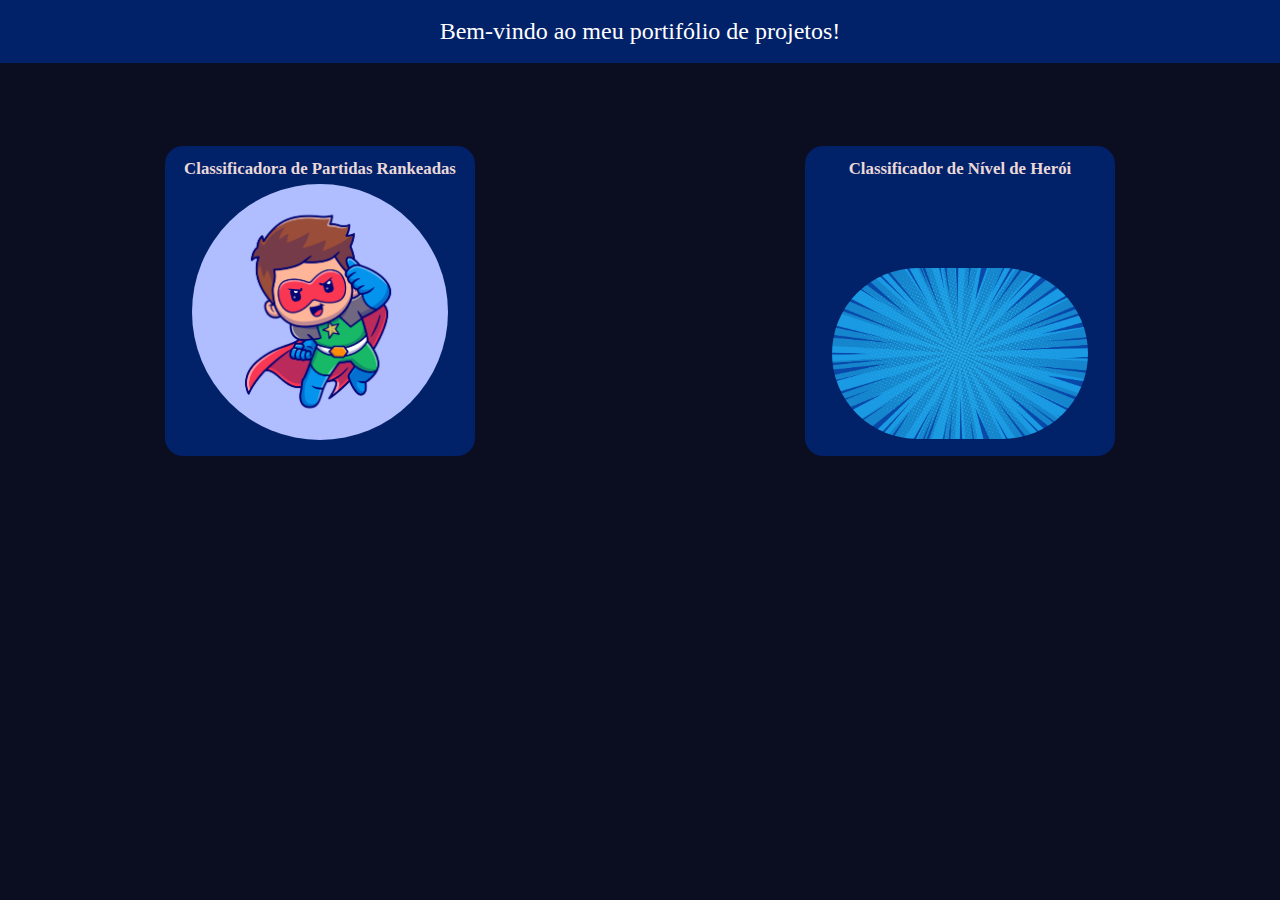
<file: Bootcamp-Logica-de-programacao-GFT/index.html>
<!DOCTYPE html>
<html lang="en">
<head>
    <meta charset="UTF-8">
    <meta name="viewport" content="width=device-width, initial-scale=1.0">
    <title>Portfólio - Lógica de Programação</title>
    <link rel="stylesheet" href="../css/styles.css">
</head>
<body>
    <header>Bem-vindo ao meu portifólio de projetos!</header>
    <main>
        <ul id="projects-list">
            <li>  
                <a href="./calculadora-partidas-rankeadas/index.html"> 
                    <h2>Classificadora de Partidas Rankeadas</h2>    
                    <img src="./calculadora-partidas-rankeadas/img/form-bg.jpg" alt="">
                </a>
            </li>

            <li>    
                <a href="./classificador-nivel-heroi/index.html"> 
                    <h2>Classificador de Nível de Herói</h2>
                    <img src="./classificador-nivel-heroi/img/bg-heroi.jpg" alt="">
                </a>
            </li>
        </ul>
    </main>
</body>
</html>
</file>
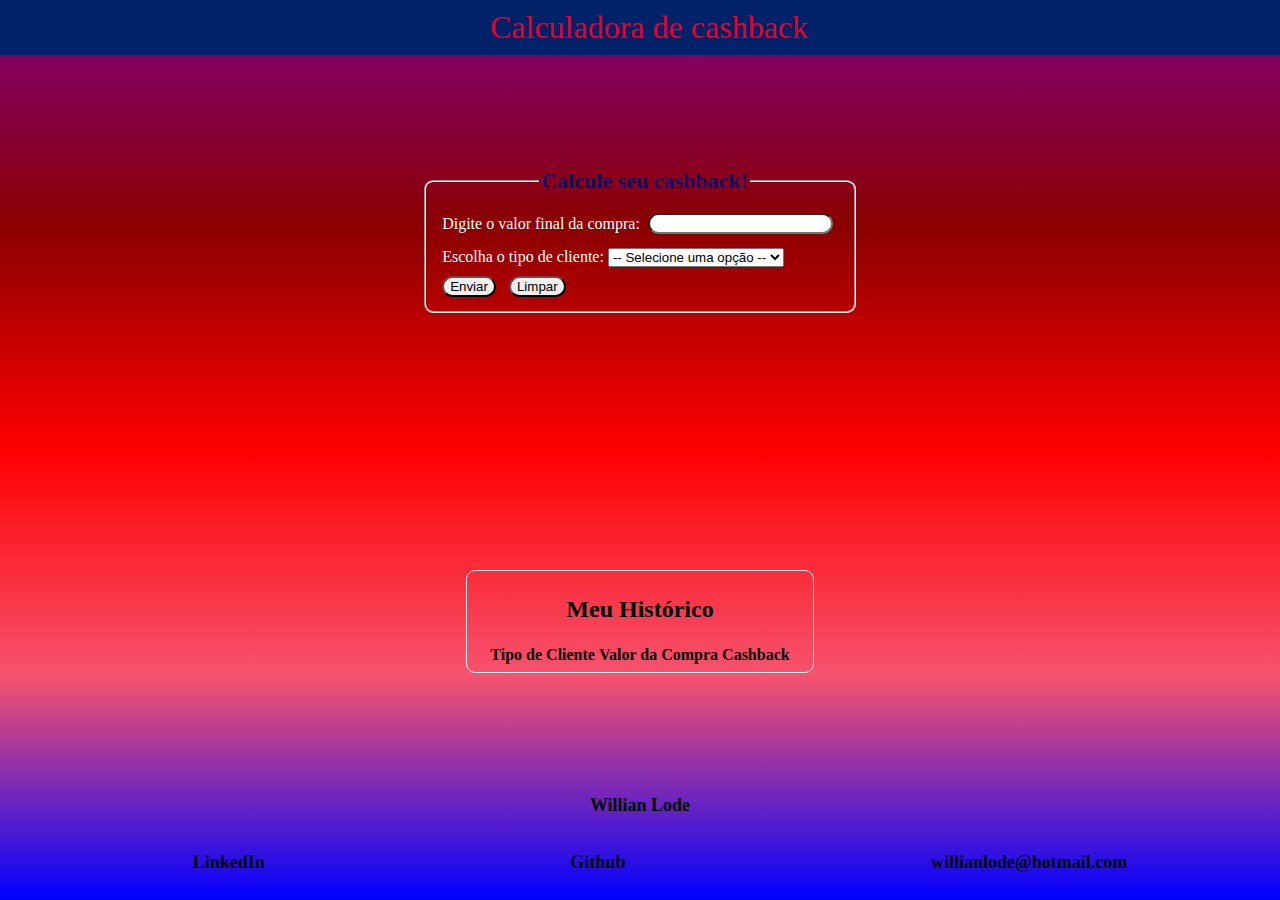
<file: calculadora_cashback/index.html>
<!DOCTYPE html>
<html lang="pt-br">
<head>
    <meta charset="UTF-8">
    <meta name="viewport" content="width=device-width, initial-scale=1.0">
    <title>Calculadora de cashback</title>
    <link rel="stylesheet" href="./styles.css">
</head>
<body>
    <header>Calculadora de cashback</header>
    <main>
        <fieldset>
            <legend>Calcule seu cashback! </legend>
            <form action="" method ="get" id="meuFormulario">
                <div>
                    <label for="valor">Digite o valor final da compra: 
                        <input type="number" id="valor" step="0.01" required> 
                    </label>   
                </div>
                <!-- opção para inserir cupom de desconto e calcular preço descontado no backend
                    <div>
                        <label for="cupom">Digite o valor de desconto: 
                            <input type="number" id="cupom" step="0.01" required> 
                        </label>   
                    </div>
                -->
                <div>
                    <label for="tipo_cliente">Escolha o tipo de cliente: 
                        <select name="tipo_cliente" id="tipo_cliente">
                            <option value="padrao">-- Selecione uma opção --</option>
                            <option value="vip">VIP</option>
                            <option value="padrao">Padrão</option>
                        </select>
                    </label>
                </div>
                <div>
                    <button type="submit">Enviar</button> 
                    <button type="reset">Limpar</button>
                </div>
            </form>
        </fieldset>
        <div>
            <h2>Meu Histórico</h2>
            <table>
                <thead>
                    <tr>
                        <th>Tipo de Cliente</th>
                        <th>Valor da Compra</th>
                        <th>Cashback</th>
                    </tr>
                </thead>
                <tbody id="tabelaHistorico">
                    </tbody>
            </table>
        </div>
    </main>
    
    <footer>
        <div>Willian Lode</div>
    
        <div>
            <ul>
                <li><a href="https://www.linkedin.com/in/willianlode/" target="_blank">LinkedIn</a></li>
                <li><a href="https://github.com/willianlode" target="_blank">Github</a></li>
                <li><a href="mailto: willianlode@hotmail.com">willianlode@hotmail.com</a></li>
            </ul>
        </div>
    </footer>
 
    <script src="./script.js"></script>
</body>
</html>
</file>
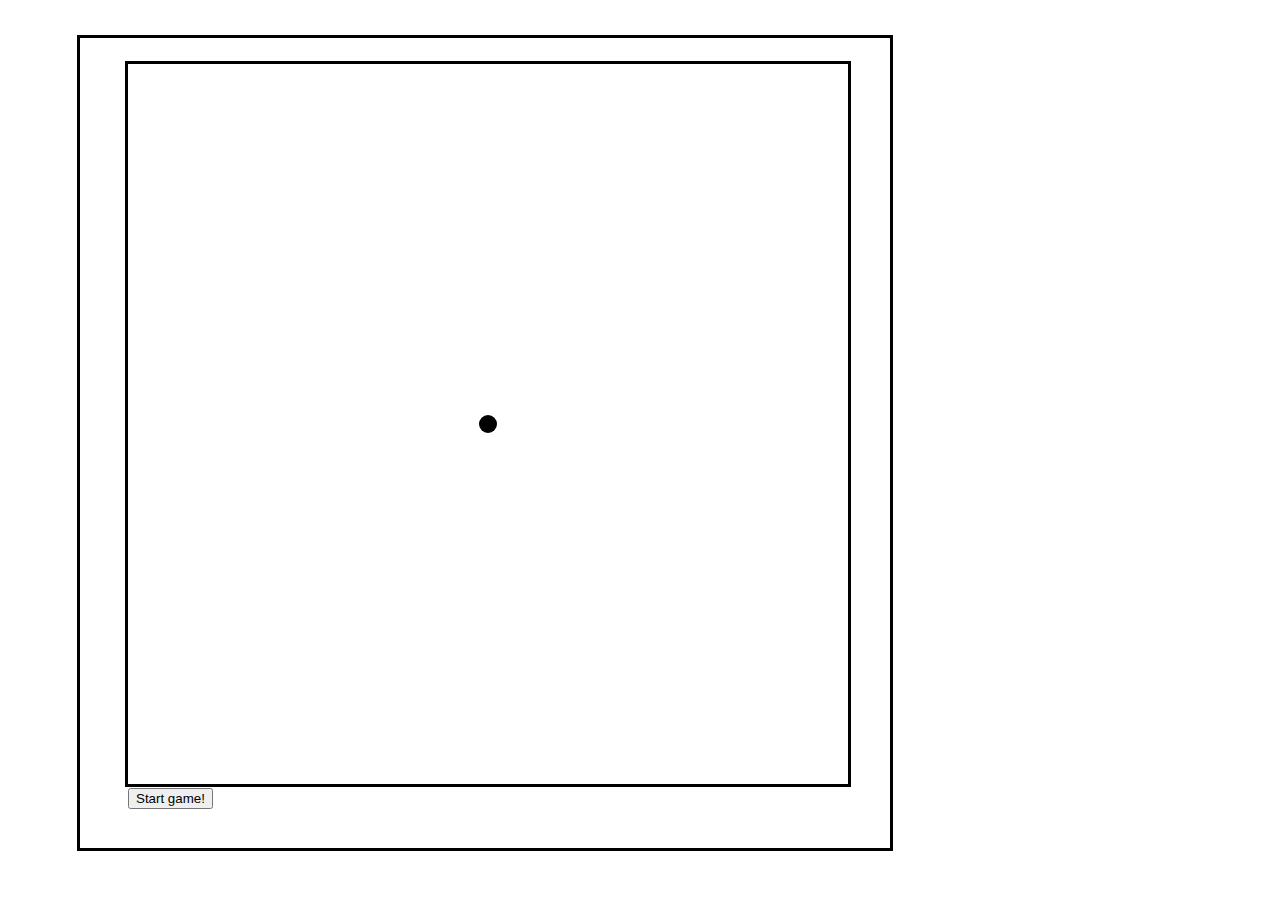
<file: jogo/index.html>
<!DOCTYPE html>
<html lang="pt-br">
<head>
    <meta charset="UTF-8">
    <meta name="viewport" content="width=device-width, initial-scale=1.0">
    <title>Jogo cobrinha</title>
    <link rel="stylesheet" href="./styles.css">
</head>
<body>
    
    <div id="container">
        <div id="game-field">
            <svg width="80vh" height="80vh" xmlns="http://www.w3.org/2000/svg">
                <circle cx="40vh" cy="40vh" r="1vh" fill="black" />
            </svg>
            <button id="start-game">Start game!</button>
        </div>
    </div>
    <script src="./index.js"></script>
</body>
</html>
</file>
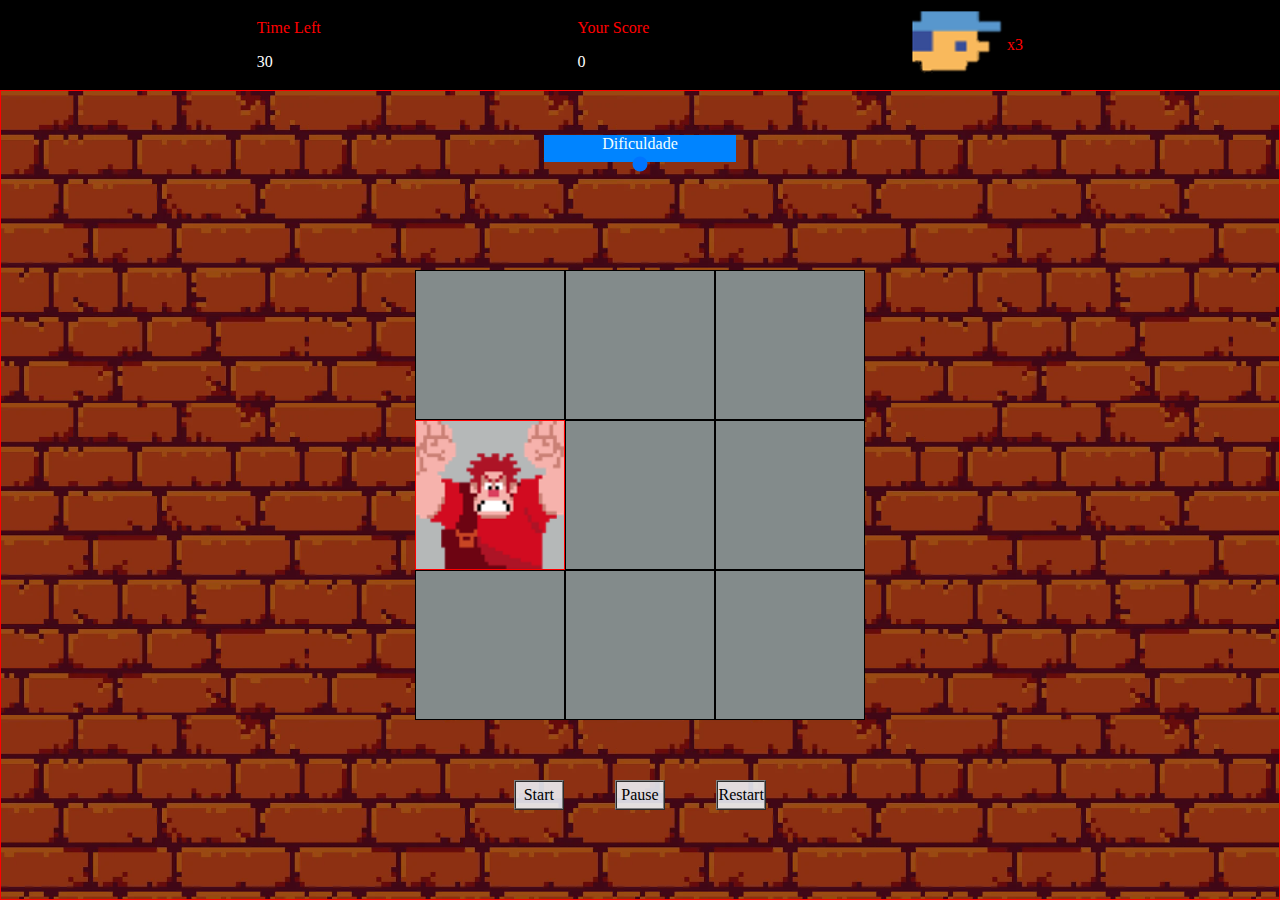
<file: Bootcamp-front-end-rihappy/detona-ralph/index.html>
<!DOCTYPE html>
<html lang="en">
<head>
    <meta charset="UTF-8">
    <meta name="viewport" content="width=device-width, initial-scale=1.0">
    <link rel="stylesheet" href="./assets/css/reset.css">
    <link rel="stylesheet" href="./assets/css/styles.css">
    <title>Detona Ralph</title>
</head>
<body>
    
    <div class="cointainer">
        <div class="menu">
            <div class="menu-time">
                <h2>Time Left</h2>
                <h2>30</h2>
                
            </div>
            <div class="menu-score">
                <h2>Your Score</h2>
                <h2>0</h2>
            </div>
            <div class="menu-lives">
                <img src="./assets/images/player.png" alt="" height="10%">
                <h2>x3</h2>
            </div>
        </div>
        
        <div class="panel">
            <div class="game-dificulty">
                <label for="dificulty">Dificuldade</label>
                <input type="range" name="dificulty" id="gameSpeed" min="1" max="9" value="5" step="1"> 
                
            </div>
            <div class="panel-row">
                <div class="square " id="1"></div>
                <div class="square enemy" id="2"></div>
                <div class="square" id="3"></div>
            </div>
            <div class="panel-row">
                <div class="square" id="4"></div>
                <div class="square" id="5"></div>
                <div class="square" id="6"></div>
            </div>
            <div class="panel-row">
                <div class="square" id="7"></div>
                <div class="square" id="8"></div>
                <div class="square" id="9"></div>
            </div>
            <div class="buttons">
                <button type="button" id="play">Start</button>
                <button type="button" id="stop">Pause</button>
                <button type="button" id="restart">Restart</button>
            </div>
            
        </div>
        
    </div>

    <script defer src="./assets/js/engine.js"></script>
</body>
</html>
</file>
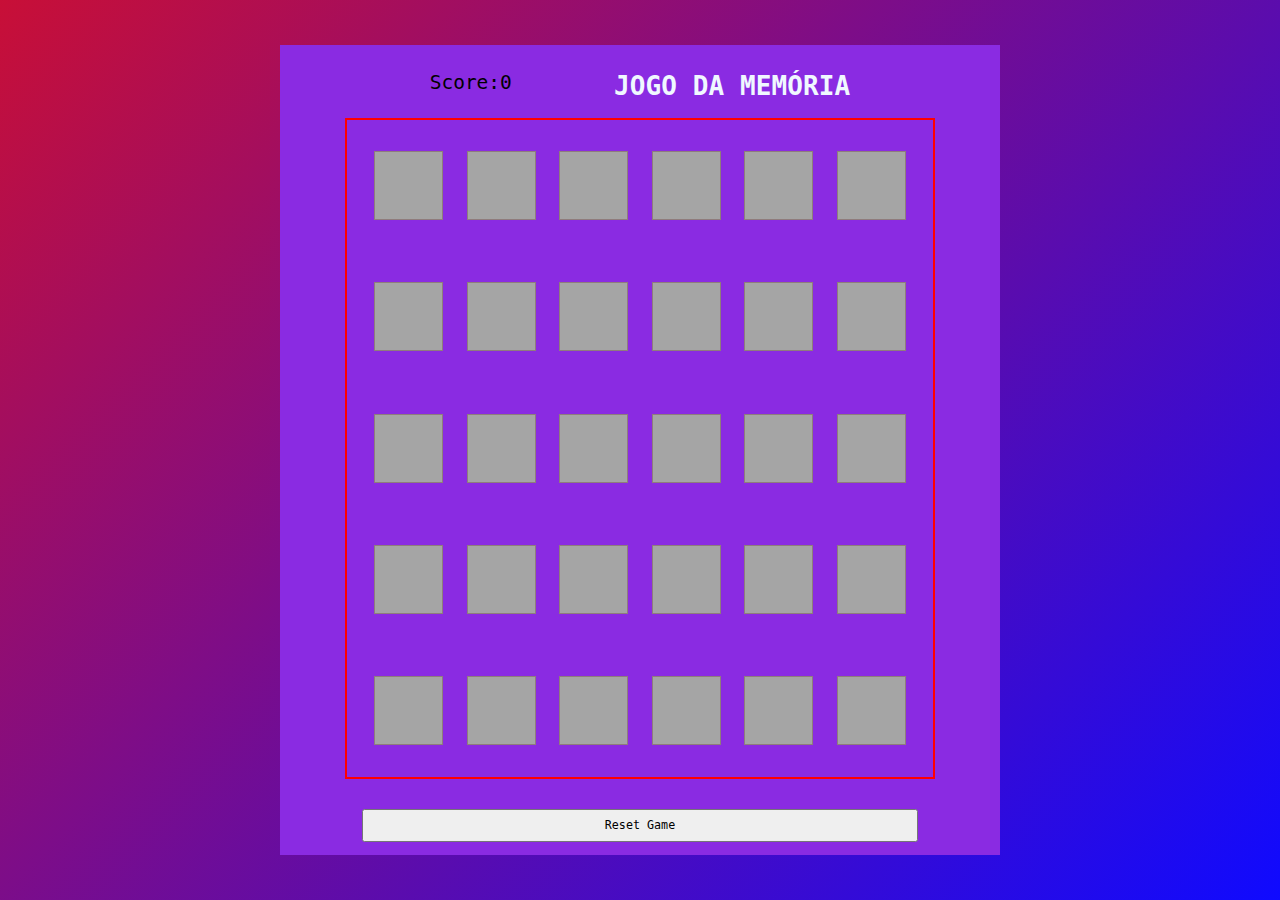
<file: Bootcamp-front-end-rihappy/memory-game/index.html>
<!DOCTYPE html>
<html lang="en">
<head>
    <meta charset="UTF-8">
    <meta name="viewport" content="width=device-width, initial-scale=1.0">
    <link rel="stylesheet" href="./assets/css/styles.css">
    <link rel="stylesheet" href="./assets/css/reset.css">
    <title>Document</title>
</head>
<body>
    <div class="container">
        <div class="game-panel">
            <div>Score:<span id="score">0</span></div>
            <h2>Jogo da Memória</h2>
        </div>
        
        <div class="game"></div>
        <button class="reset" onclick="window.location.reload()">Reset Game</button>
    </div>


    <script defer src="./assets/js/engine.js"></script>
</body>
</html>
</file>
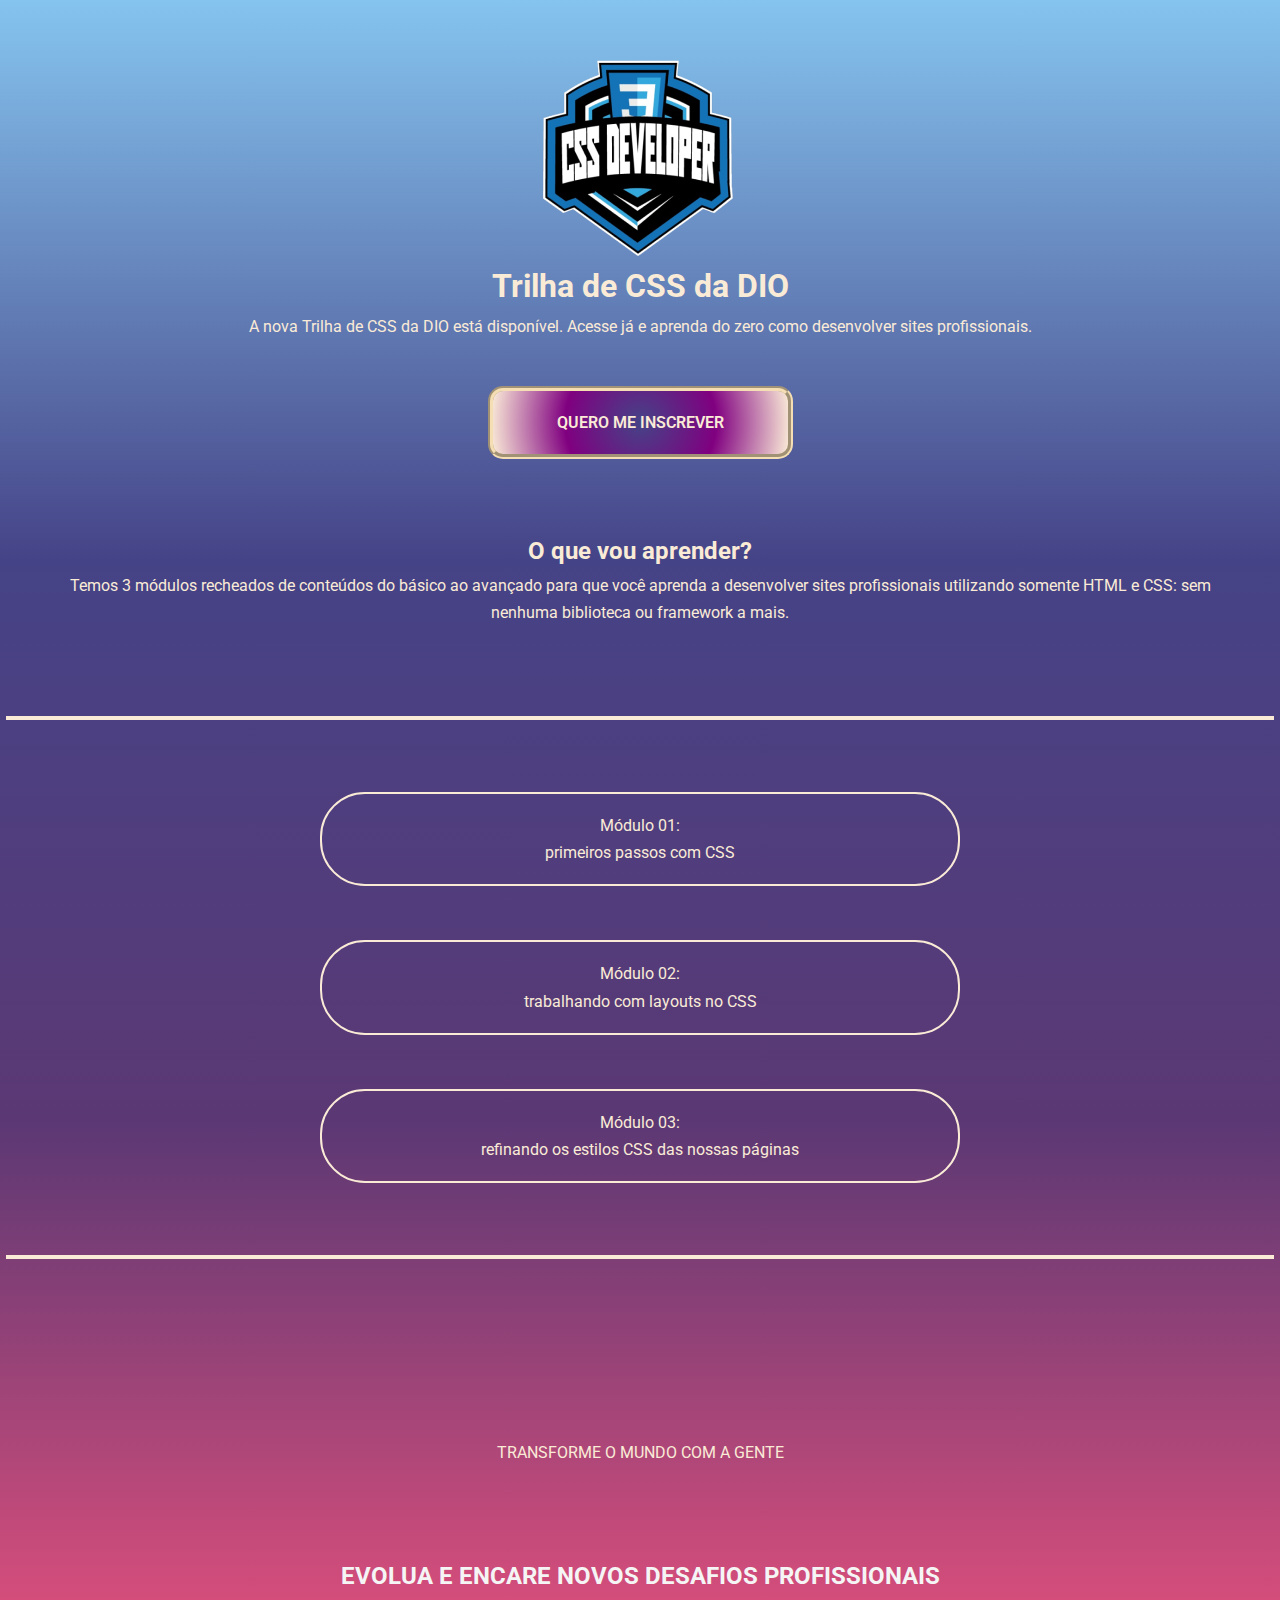
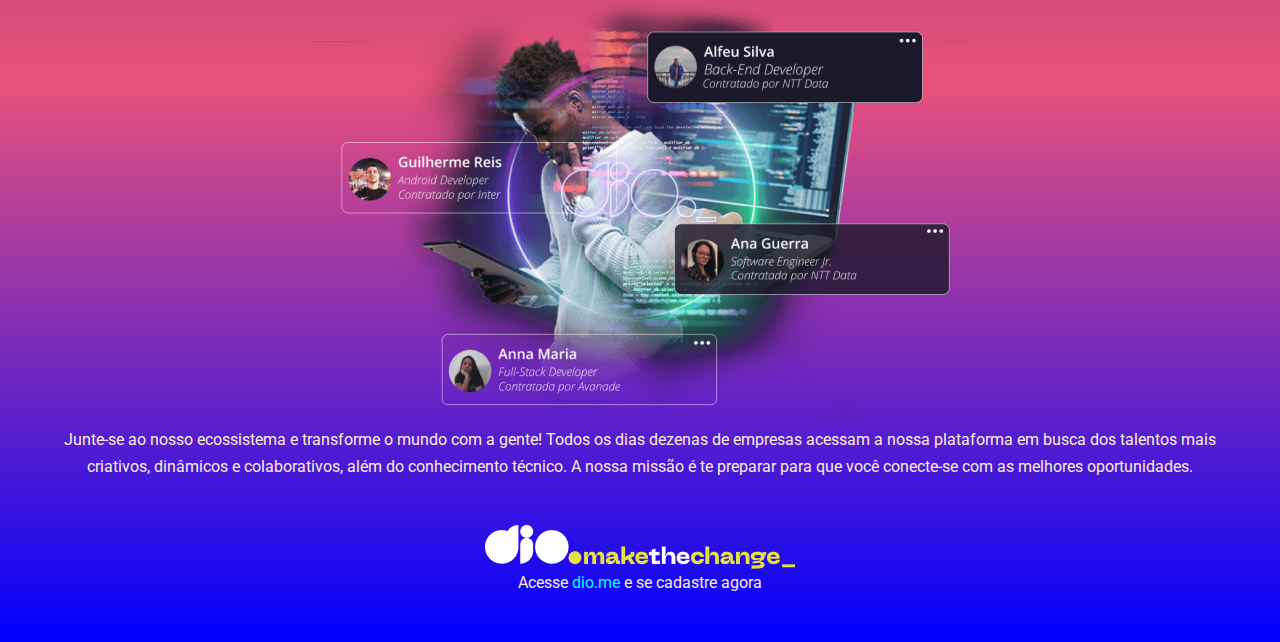
<file: Bootcamp-front-end-rihappy/trilha-css-desafio-01/index.html>
<!DOCTYPE html>
<html lang="pt-br">
<head>
  <meta charset="UTF-8">
  <meta http-equiv="X-UA-Compatible" content="IE=edge">
  <meta name="viewport" content="width=device-width, initial-scale=1.0">
  <link rel="stylesheet" href="./assets/css/reset.css">
  <link rel="stylesheet" href="./assets/css/styles.css">
  <title>Trilha de CSS - DIO</title>
</head>
<body>
  <header class="banner">
    <div class="banner-content">
      <div class="logo">
        <img src="assets/images/logo.png" title="Logotipo Trilha de CSS DIO" alt="Logotipo Trilha de CSS DIO">
      </div>
      <h1>Trilha de CSS da DIO</h1>
      <p>A nova Trilha de CSS da DIO está disponível. Acesse já e aprenda do zero como desenvolver sites profissionais.</p>
      <button>Quero me inscrever</button>
    </div>
  </header>
  <main>
    <section id="course-content">
      <h2>O que vou aprender?</h2>
      <p>
        Temos 3 módulos recheados de conteúdos do básico ao avançado para que você aprenda a 
        desenvolver sites profissionais utilizando somente HTML e CSS: sem nenhuma biblioteca ou framework a mais.
      </p>
      <div class="modules-list">
        <div class="module">
          <span>Módulo 01:</span> primeiros passos com CSS
        </div>
        <div class="module">
          <span>Módulo 02:</span> trabalhando com layouts no CSS
        </div>
        <div class="module">
          <span>Módulo 03:</span> refinando os estilos CSS das nossas páginas
        </div>
      </div>
    </section>
    <section id="transform-world">
      <p>TRANSFORME O MUNDO COM A GENTE</p>
    </section>
    <section id="professional-challenges">
      <h2>Evolua e encare novos desafios profissionais</h2>
      <img src="assets/images/professional-challenges.png" title="Homem lendo depoimentos em um tablet" alt="Homem lendo depoimentos em um tablet">
      <p>
        Junte-se ao nosso ecossistema e transforme o mundo com a gente! Todos os dias dezenas de empresas 
        acessam a nossa plataforma em busca dos talentos mais criativos, dinâmicos e colaborativos, 
        além do conhecimento técnico. 
        A nossa missão é te preparar para que você conecte-se com as melhores oportunidades.
      </p>
    </section>
  </main>
  <footer>
    <img class="dio-logo" src="assets/images/dio-logo.png" title="Logotipo DIO com o texto make the change" alt="Logotipo DIO com o texto make the change">
    <p>Acesse <a href="https://dio.me">dio.me</a> e se cadastre agora</p>
  </footer>
</body>
</html>
</file>
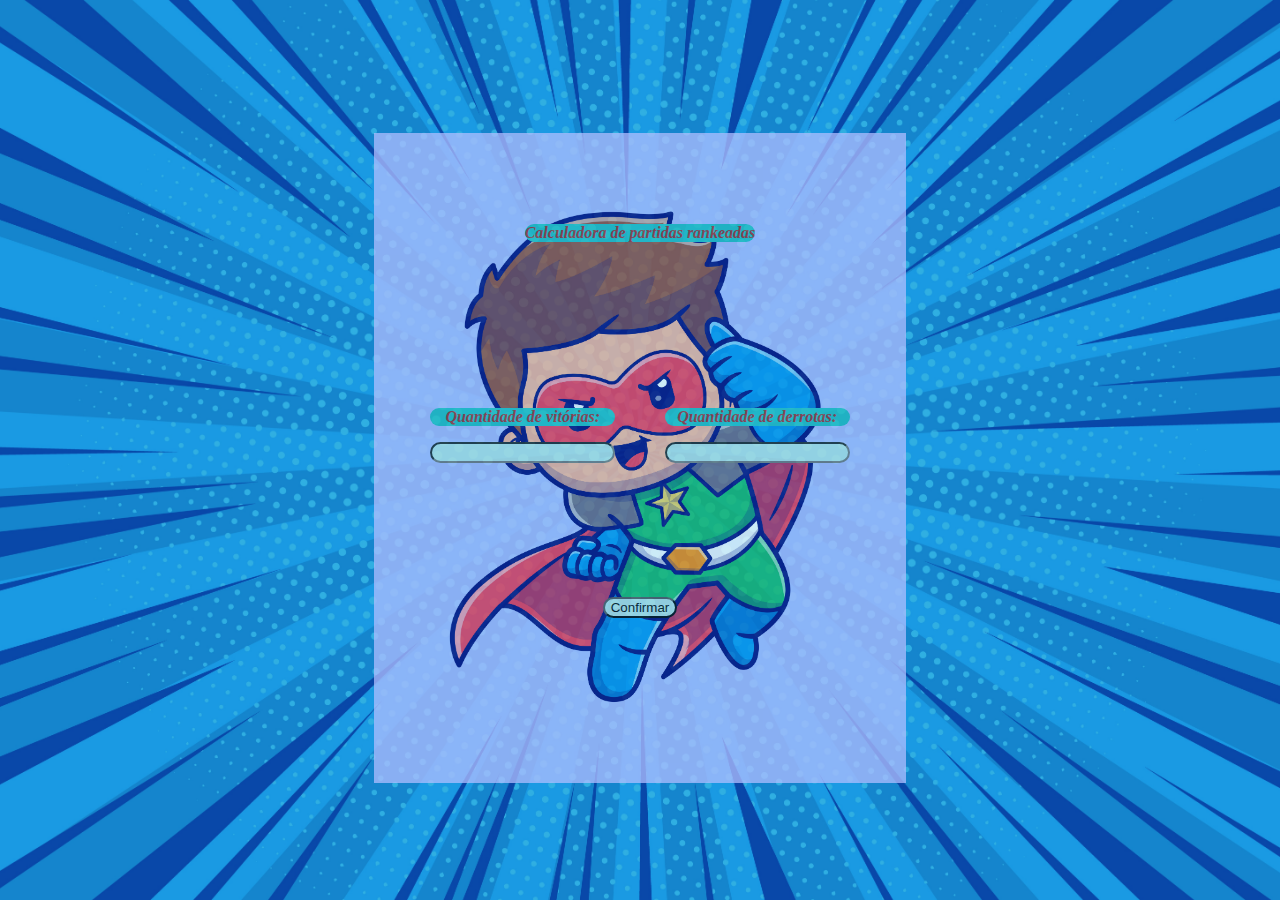
<file: Bootcamp-Logica-de-programacao-GFT/calculadora-partidas-rankeadas/index.html>
<!DOCTYPE html>
<html lang="pt-br">
<head>
    <meta charset="UTF-8">
    <meta name="viewport" content="width=device-width, initial-scale=1.0">
    <title>Calculadora de partidas rankeadas</title>
    <link rel="stylesheet" href="./src/styles.css">
</head>
<body>
 <div id="container">   
    <div id="card">
        <p>Calculadora de partidas rankeadas</p>
        
        <div id="interacao">
            <div class="inputField">
                <p>Quantidade de vitórias:</p>
                <input type="text" name="input" id="vitInput"> 
            </div> 
            <div class="inputField">
                <p>Quantidade de derrotas:</p>
                <input type='text' name='input' id='derInput'>
            </div> 
        </div>
        <div class="calcField">
            <button id='submitData'>Confirmar</button>
        
        </div>
    </div>
    <div id='calcResult'> </div>  
</div>
    <script src="./src/index.js"></script>
</body>
</html>
</file>
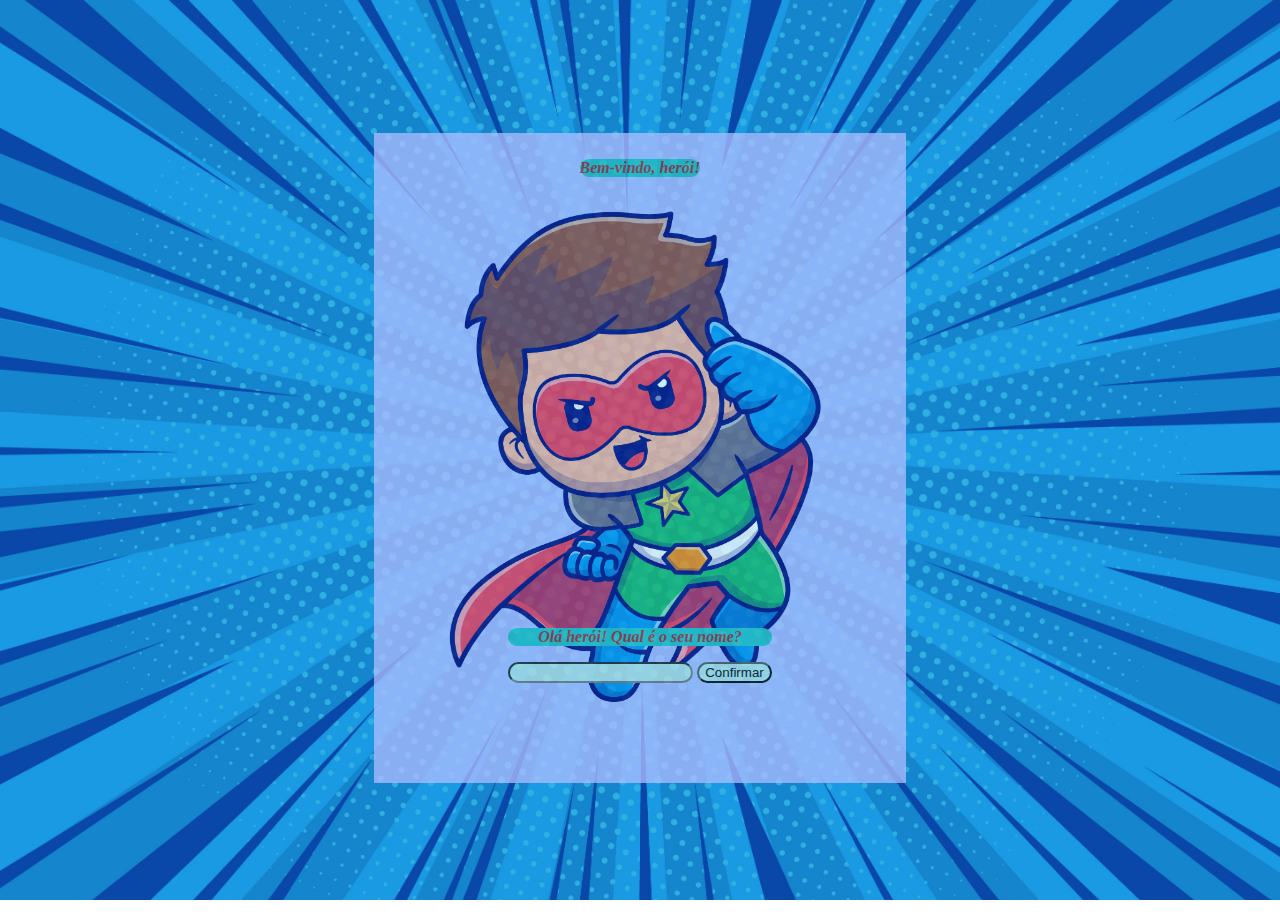
<file: Bootcamp-Logica-de-programacao-GFT/classificador-nivel-heroi/index.html>
<!DOCTYPE html>
<html lang="pt-br">
<head>
    <meta charset="UTF-8">
    <meta name="viewport" content="width=device-width, initial-scale=1.0">
    <title>Classificador de nível de herói</title>
    <link rel="stylesheet" href="./src/styles.css">
</head>
<body>
<div id="container">

    <div id="card">
        <p id="hdr">Bem-vindo, herói!</p>
        <span id="interacao">
            <span>
                <p>Olá herói! Qual é o seu nome? </p> 
                <input type="text" name="input" id="heroInput"> 
                <button id="submitNome">Confirmar</button>
            </span>
        </span>
    </div>
    
</div>
    <script src="./src/index.js"></script>
</body>
</html>
</file>
<file: css/styles.css>
*{
    box-sizing: border-box;
    margin: 0;
    padding: 0;
}
body{
    margin: 0%;
    background-color: rgb(10, 14, 32);
}
header{
    text-align:center;
    color: rgb(255, 255, 255);
    padding: 2vh;
    margin-bottom: 5vh;
    font-size: 1.5em;
    background-color: rgb(1, 33, 105);
    min-height: 5vh;
    width: 100dvw;
}
ul{
    display: flex;
    justify-content: space-around;
    flex-wrap: wrap;
    max-width: 100%;
    font-size: 0.7rem;
    font-weight: 100;
}

li{
    list-style:none;
    background-color:rgb(1, 33, 105);
    height: 310px;
    width: 310px;
    margin: 3%;
    padding: 1%;
    border-radius: 2vh;
}

img{
    max-width:90%;
    max-height: 90%;
    border-radius: 150px; 
    margin: 5px; 
}
li a{
    display: flex;
    flex-direction: column;
    justify-content: space-between;
    align-items: center;
    text-decoration: none;
    text-align:center;
    color: rgb(235, 217, 217);
    height: 100%;
    width: 100%;
}
a:hover{
    background-color: rgb(59, 81, 202);
    border-radius: 0.5vh;
}
</file>
<file: calculadora_cashback/styles.css>
body{
    margin: 0vw;
    height: 100dvh;
    width: 100dvw;
    background: linear-gradient(purple, darkred ,red, rgb(246, 83, 110), blue) no-repeat;
    box-sizing: border-box;
    display: flex;
    flex-direction: column;
}
header{
    text-align:center;
    color: rgb(228, 0, 43);
    width: 100dvw;
    padding: 1vh;
    font-size: 2em;
    background-color: rgb(1, 33, 105);
    flex-shrink: 0;
}
main{
    display: flex;
    justify-content:space-around;
    align-items:center;
    flex-direction: column;
    flex: 1;
    overflow-y: auto;
    gap: 30px;
}

form{
    display: flex;
    justify-content: center;
    align-items:flex-start;
    flex-direction: column;
}
fieldset{   
    border-radius: 1vh;
}
main >div{
    display: flex;
    justify-content: flex-start;
    align-items: center;
    flex-direction: column;    
    padding: 5px 20px;
    border: 1.6px solid rgb(240,240, 240);
    border-radius: 1vh;
    max-height: 40vh;
    overflow-y: auto;
}
label{
    margin: 0.5vh;
    display:inline-table;
    color: rgb(255, 255, 255);
}
legend{
    text-align: center; 
    color: rgb(15, 12, 97);
    font-size:22px;
    font-weight: 600;
    margin: 0.5vh;
}
input{
    margin: 0.5vh;
    border-radius: 2vh;
}

input[type="submit"]:hover{
    cursor: pointer;
    background-color: aqua;
}
button{
    margin: 0.5vh;
    border-radius: 2vh;
}
button:hover{
    cursor: pointer;
    background-color: aqua;
}

footer{
    margin: 0;
    display: flex;
    bottom:0px;
    width: 100vw;
    flex-direction: column;
    font-weight: 600;
    font-size: large;
    flex-shrink: 0;
}
footer div{
    margin: 1vh 1vw;
    align-self: center;
    display: flex;
    justify-content: center;
    align-items: center;    
    width: 100%;
}
footer ul{
    display: flex;
    text-align: center;
    width: 100%;
    justify-content:space-around;
}
footer li{
    list-style-type: none;
}
footer a{
    text-decoration-line: none;
    color:inherit;
}
footer a:hover{
    color: rgb(128, 72, 7);
}
</file>
<file: jogo/styles.css>
#container{
    position: absolute;
    margin: 3vh;
    border-style: solid;
    border-color: black;
    height: 90vh;
    width: 90vh;
    left: 50px;
}
#game-field{
    position: absolute;
    border-style: solid;
    border-color: black;
    height: 80vh;
    width: 80vh;
    margin-top: 2.5vh;
    margin-left: 5vh;
}
</file>
<file: Bootcamp-front-end-rihappy/detona-ralph/assets/css/styles.css>
.container{
    display: flex;
    flex-direction: column;
}
.menu{
    display: flex;
    justify-content: space-evenly;
    align-items: center;
    height: 10vh;
    width: 100%;
    background-color: rgb(0, 0, 0);
    color: rgb(255, 255, 255);
}
.menu h2{
    color: rgb(255, 0, 0);
}
.menu h2~h2{
    color: rgb(255, 255, 255);
    margin-top: 1rem;
}
.menu-lives{
    display: flex;
    align-items: center;
    justify-content: center;
}
.panel{
    margin: 0rem;
    display: flex;
    align-items: center;
    justify-content: center;
    border: 1px solid rgb(255, 0, 0);
    height: 90vh;
    background-image: url(../images/wall.png);
}
.game-dificulty{
    display: block;
    position:absolute;
    top: 15vh;
    vertical-align: middle;
    text-align: center;
    height: 3vh;
    width: 15vw;
    background-color: #0084ff;
    color: #f0ffff;
}
#gameSpeed{
    border: #f0ffff;
}
.square{
    height: 150px;
    width: 150px;
    border: 1px solid rgb(0, 0, 0);
    background-color: rgb(131, 139, 139);
}
.enemy{
    background-image: url(../images/ralph.png);
    background-repeat: none;
    background-color: #b5b8b8;
    background-position: center;
    background-size:cover;
    border: 1px solid #ff0000;
}
.buttons{
    position: absolute;
    display: flex;
    align-items: center;
    justify-content:center;
    margin: 0 30vw;
    bottom: 10vh;
    
    
}
button{
    margin: 0 2vw;
    border: 2px ridge gray;
    background-color: rgba(240, 248, 255, 0.86);
    height: 30px;
    width: 50px;
    align-items: center;
    text-align: center;
}
</file>
<file: Bootcamp-front-end-rihappy/memory-game/assets/css/styles.css>
body{
    height: 100vh;
    width: 100vw;
    background-image: linear-gradient(315deg, rgb(15,10,255) 0%,rgb(200,15,55) 100%);
}
.container{
    display: flex;
    flex-direction: column;
    position:absolute;
    padding: 1%;
    left: 50%;
    top:50%;
    transform: translate(-50%, -50%);
    align-items: center;
    justify-content: space-between;
    gap: 30px;
    width: 80vh;
    max-width: 95vw;
    height: 90vh; 
    background-color: #8a2be2;
}
.game-panel{
    display: flex;
    flex-direction: row;
    justify-content:space-evenly;   
    font-size: 1.5rem;
    width: 90%;
    position: relative;
    top:1rem
}

h2{
    font-size: 2rem;
    letter-spacing: 0.1px;
    text-transform: uppercase;
    color:#f0f8ff;   
}
.game{
    width: 85%;
    height: 100%;
    display:flex;
    flex-wrap: wrap;
    position: relative;
    align-items: center;
    justify-content:center;
    
    border: 2px solid #ff0000;
}
.reset{
    width: 80%;
    font-size: 90%;
    height: 5%;
    cursor: pointer;
    position: relative;
}
.reset:focus{
    background-color: #ffe4c4;
}

.item{
    position: relative;
    display:block;
    font-size: 2rem;
    text-align: center;
    border: 1px solid #8f7c7c;
    margin: 2%;
    height: 15vw;
    width: 15vw;
    max-width: 69px;
    max-height: 69px;
    user-select: none;
    transform: rotateY(180deg);
    transition: 0.25s;
}

.item::after{
    position: absolute;
    content: " ";
    inset: 0;
    transform: rotateY(0);
    transition: 0.25s;
    background-color: #a5a5a5;
    backface-visibility: hidden;
}

.turned{
    position: relative;
    display:block;
    font-size: 2rem;
    text-align: center;
    border: 1px solid #8f7c7c;
    margin: 2%;
    height: 15vw;
    width: 15vw;
    max-width: 69px;
    max-height: 69px;
    user-select: none;
    transform: rotateY(0deg);
    backface-visibility: hidden;
    transition: 0.25s;
}

.turned.item::before{
    /*position: relative;
    content: " ";
    inset: 0;
    transform: rotateY(180deg);
    transition: 0.25s;
    background-color: #a5a5a5;
    */
}
</file>
<file: Bootcamp-front-end-rihappy/trilha-css-desafio-01/assets/css/styles.css>
@import url('https://fonts.googleapis.com/css2?family=Roboto:ital,wght@0,100;0,300;0,400;0,500;0,700;0,900;1,100;1,300;1,400;1,500;1,700;1,900&display=swap');
html{
    font-family: Roboto, Arial, Cambria, Cochin, Georgia, Times, 'Times New Roman', serif;
    line-height: 1.7;
    position: absolute;
    text-align: center;
    padding: 5vh 0vw;
    background: linear-gradient(rgb(133, 196, 239), rgb(69, 67, 135) ,rgb(91, 56, 116), rgb(233, 81, 124), blue);
    color:antiquewhite;
    align-items: center;
}
h1{
    font-size: 2em;
    font-weight: bold;
}
h2{
    font-size: 1.5em;
    font-weight: bold;
}
p{
    font-size: medium;
    max-width: 90vw;
    margin: 0 auto;
}
section{
    display:inline-block;
    margin: 5vh 0vw;
}
button{
    margin: 5vh auto 3vh;
    padding: 2vh 5vw;
    background: radial-gradient(circle, rgb(69, 67, 135) 0%, purple 50%, antiquewhite 100%);
    border: 5px groove wheat;
    border-radius: 15px;
    text-transform: uppercase;
    font-weight: 600;
}
.modules-list{
    position: relative;
    display: block;
    justify-items: center;
    width: 99vw;
    height: auto;
    margin: 10vh 0vw;
    padding:5vh 0vw 5vh 0vw;
    border-top: 4px solid antiquewhite;
    border-bottom: 4px solid antiquewhite;
    
}
.module{
    display:inline-block;
    padding: 2vh;
    width: 50vw;
    border: 2px double;
    border-radius: 5vh;
    margin: 3vh 5vw;
}
span{
    display: block;
}
img{
    max-width: 70vw;
}
#professional-challenges h2{
    text-transform: uppercase;
    color:whitesmoke;
    text-shadow: whitesmoke;
}
a{
    color: aqua;
}
a:hover{
    text-decoration: underline;
}
</file>
<file: Bootcamp-Logica-de-programacao-GFT/calculadora-partidas-rankeadas/src/styles.css>
body{
    display:flex;
    justify-content: center;
    align-items: center;
    background-image: url("../img/bg-heroi.jpg");
    background-repeat: no-repeat;
    background-position: center;
    background-size: cover;
    background-attachment: fixed;
    height: 100dvh;
}

#container{
    background-image: url("../img/form-bg.jpg"); 
    background-repeat: no-repeat;
    background-size: cover;
    background-position: center;
    padding: 10px;
    min-height: 70dvh;
    min-width: 40dvw;
    max-height: 90dvh;
    max-width: 95dvw;
    opacity: 0.75;
}
#card{
    display: flex;
    flex-direction: column;
    align-items: center;
    justify-content: space-around;
    width: 100%;
    height: 60dvh;
    font-style: italic;
    font-weight: 600;
    color:#a52a2a;
}
#interacao{
    display: flex;
    flex-wrap: wrap;
    justify-content: space-evenly;
    width: 100%;
}
.inputField{
    text-align: left;
    margin: 3px;
}
.calcField{ 
    display: flex;
    justify-content: center;
    width: 100%;
}
#calcResult{
    position: relative;
    bottom: 0.5rem;
}
p{
    background-color: rgb(36, 192, 192);
    border-radius: 5vh;
    font-size: 1em;
    max-width: 100%;
    text-align: center;
}
input, button{
    background-color: rgb(185, 228, 228);
    border-radius: 5vh;
}
button:hover{ 
    background-color: rgb(141, 23, 23);
    cursor: pointer;   
}
</file>
<file: Bootcamp-Logica-de-programacao-GFT/classificador-nivel-heroi/src/styles.css>
body{
    display:flex;
    justify-content: center;
    align-items: center;
    background-image: url("../img/bg-heroi.jpg");
    background-repeat: no-repeat;
    background-position: center;
    background-size: cover;
    background-attachment: fixed;
    height: 100dvh;
}


#container{
    background-image: url("../img/form-bg.jpg"); 
    background-repeat: no-repeat;
    background-size: cover;
    background-position: center;
    padding: 10px;
    min-height: 70dvh;
    min-width: 40dvw;
    max-height: 90dvh;
    max-width: 95dvw;
    opacity: 0.75;
}
#card{
    display: flex;
    flex-direction: column;
    align-items: center;
    justify-content: space-between;
    width: 100%;
    height: 60dvh;
    font-style: italic;
    font-weight: 600;
    color:#a52a2a;
}
.interacao{
    display: flex;
    flex-direction: column;
    flex-wrap: wrap;
    align-items: center;
    justify-content: space-evenly;
    width: 100%;
}
p{
    background-color: rgb(36, 192, 192);
    border-radius: 5vh;
    font-size: 1em;
    max-width: 100%;
    text-align: center;
}
input, button{
    background-color: rgb(185, 228, 228);
    border-radius: 5vh;
    
}
button:hover{ background-color: rgb(141, 23, 23);
    cursor: pointer;   
}
</file>
